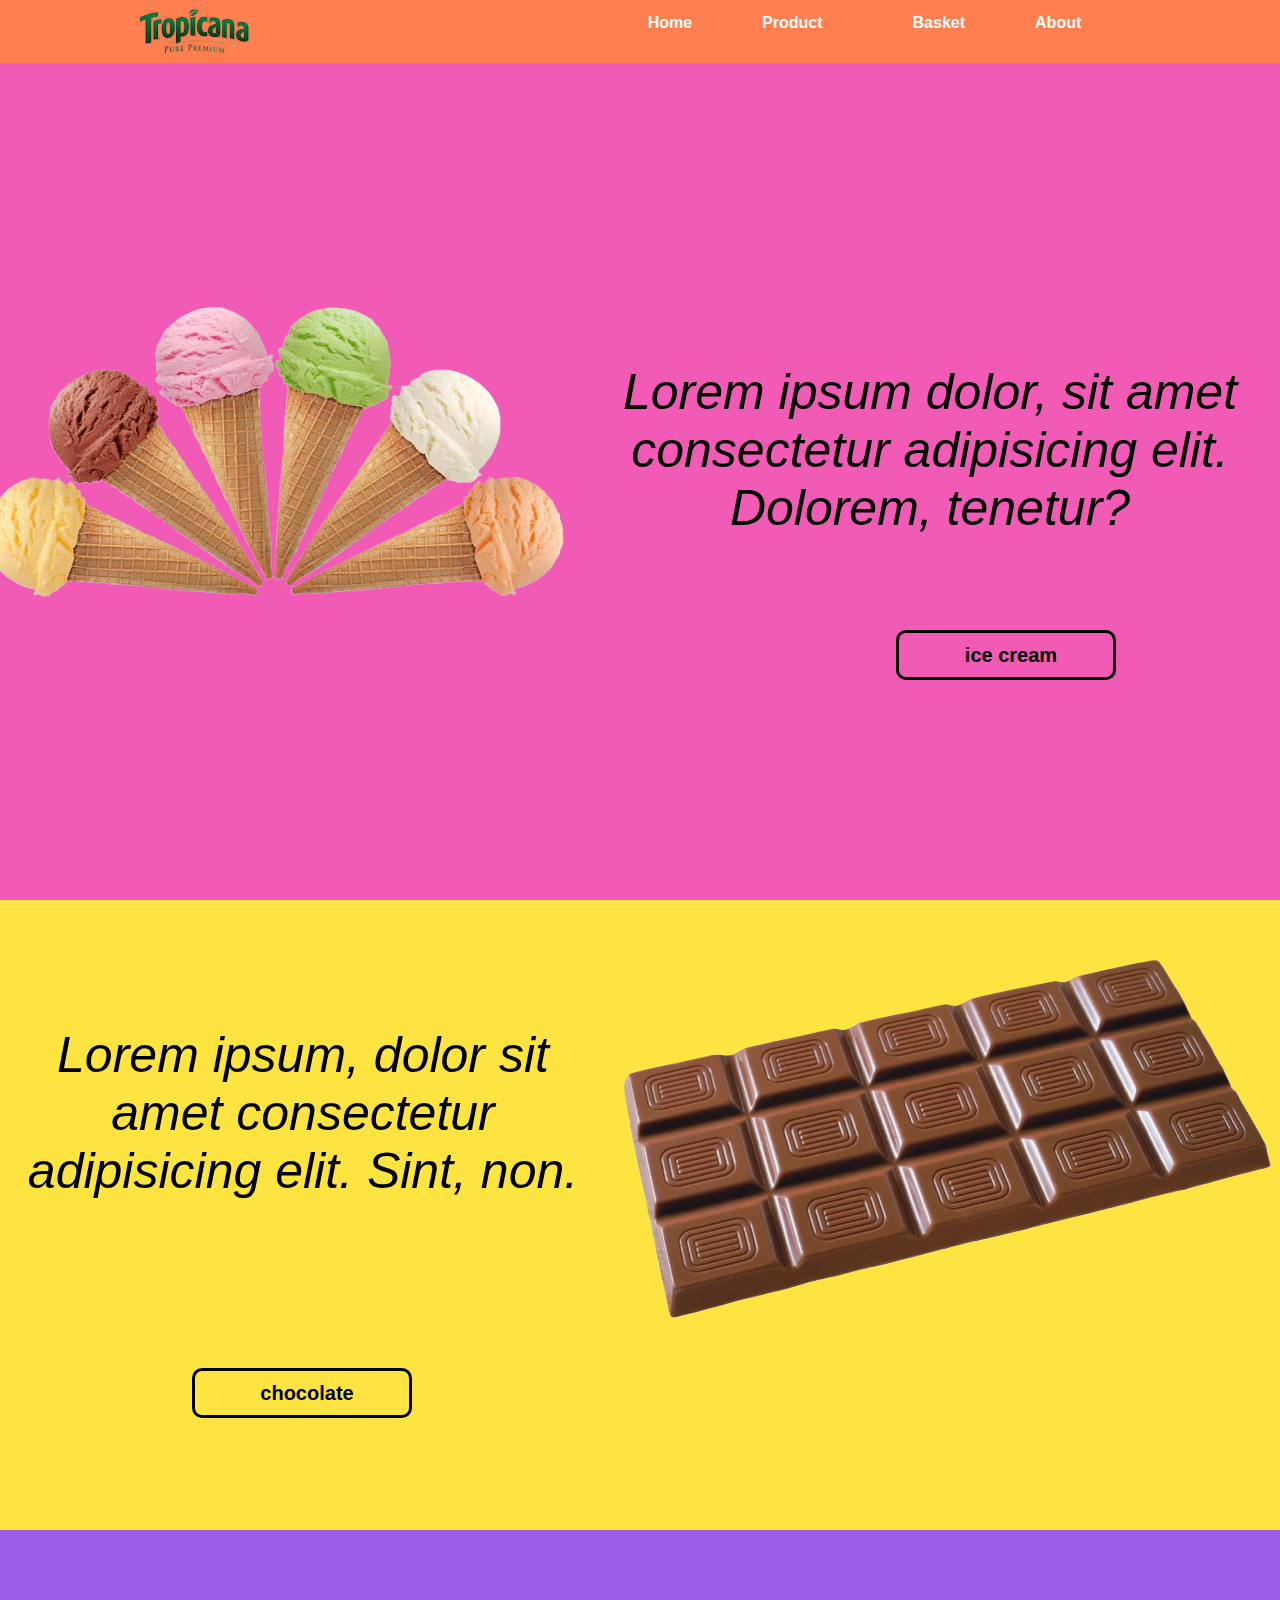
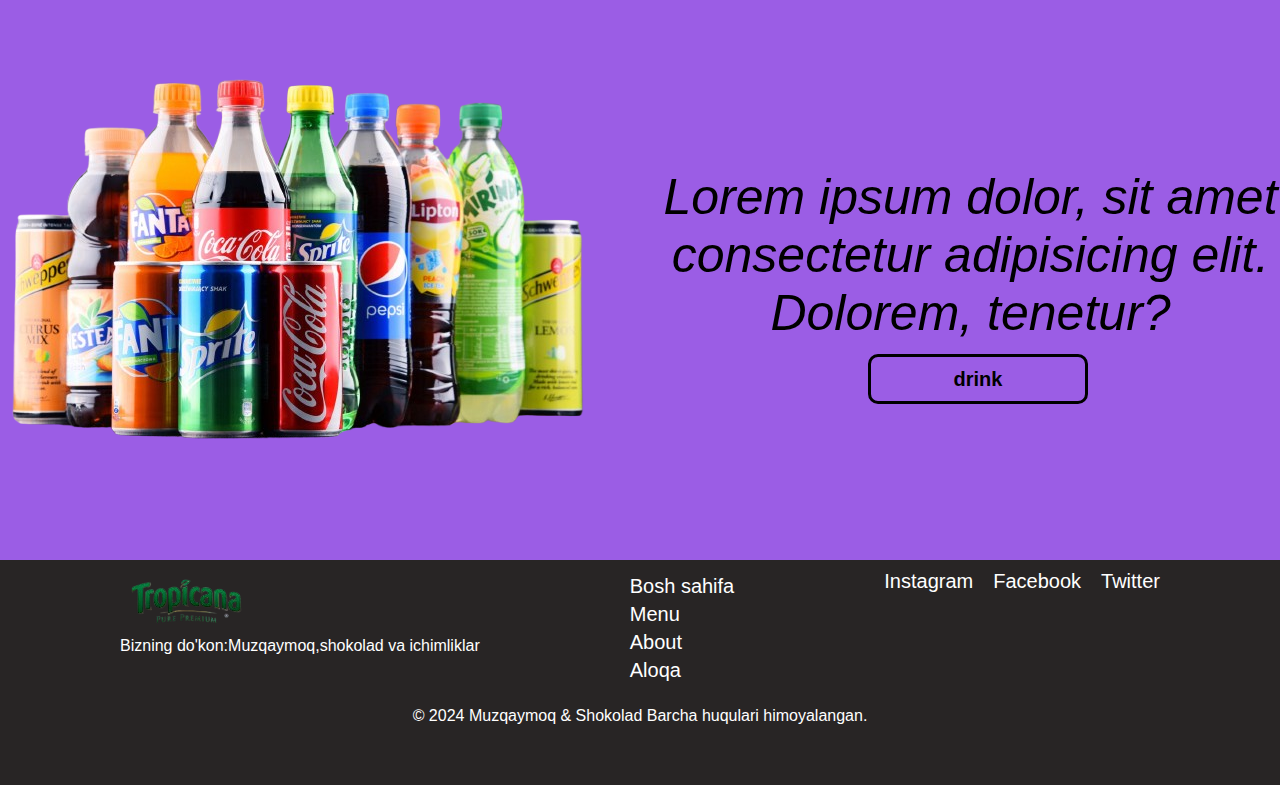
<file: index.html>
<!DOCTYPE html>
<html lang="en">
  <head>
    <meta charset="UTF-8" />
    <meta name="viewport" content="width=device-width, initial-scale=1.0" />
    <title>Document</title>
    <link
    rel="stylesheet"
    href="https://cdnjs.cloudflare.com/ajax/libs/font-awesome/6.7.1/css/all.min.css"
    integrity="sha512-5Hs3dF2AEPkpNAR7UiOHba+lRSJNeM2ECkwxUIxC1Q/FLycGTbNapWXB4tP889k5T5Ju8fs4b1P5z/iB4nMfSQ==" crossorigin="anonymous"  referrerpolicy="no-referrer"/>
    <link rel="stylesheet" href="css/main.css">
    <link rel="icon" href="media/logo.png">
    <link rel="stylesheet" href="css/home.css">
  </head>
  <body>
    
    <!-- navbar -->
     <nav id="navbar">
        <div class="container navbar-flex">
            <img src="media/logo.png" alt="" class="logo">
            
            <ul class="navbar-items">
                <li><a href="index.html"><i class="fa-solid fa-house"></i>Home</a></li>
                <li class="navbar-child"><a href="#"><i class="fa-solid fa-bowl-food"></i>Product <i class="fa-solid fa-caret-up shape shape-rotate"></i>
                <ul class="navbar-child-items">
                    <li><a href="template/ice-cream.html"><i class="fa-solid fa-ice-cream"></i>ice cream</a></li>
                    <li><a href="template/chocolate.html"><i class="fa-solid fa-cookie"></i>chocolate</a></li>
                    <li><a href="template/drink.html"><i class="fa-solid fa-bottle-water"></i>drink</a></li>
                </ul>
                </a></li>
                <li><a href="template/basket.html"><i class="fa-solid fa-cart-shopping"></i> Basket</a></li>
                <li><a href="template/about.html"><i class="fa-regular fa-address-card"></i> About</a></li>
            </ul>
        </div>
     </nav>
     <!-- section -->
     <section class="section">
      <div class="image-container">
        <img src="media/ice-cream.png" alt="Rasm" class="interactive-image" />
      </div>
      
      <div class="section-text">
        <i>Lorem ipsum dolor, sit amet consectetur adipisicing elit. Dolorem, tenetur?</i>
        <button class="section-button "> <a href="template/ice-cream.html"> <i class="fa-solid fa-ice-cream"></i>ice cream </a></button>
      </div>
    </section>
    
    <!-- section2 -->
    
    <section class="section-second">
      <div class="section-chocolate">
        <div class="section-chocolate-text section-text">
          <i>Lorem ipsum, dolor sit amet consectetur adipisicing elit. Sint, non.</i>
          <button class="section-chocolate-button "> <a href="template/chocolate.html"> <i class="fa-solid fa-cookie"></i>chocolate</a></button>
        </div>
        <div class="section-chocolate-image">
          <img src="media/chocolate.png" alt="" class="chocolate ">
        </div>
       </div>
     </section>

     <!-- section3 -->

     <section class="section-drink">
      <div class="section-drink-image section-image">
        <img src="media/drink.png" alt="" class="drink">
      </div>
      <div class="section-drink-text section-text">
        <i>Lorem ipsum dolor, sit amet consectetur adipisicing elit. Dolorem, tenetur?</i>
        <button class="section-drink-button"> <a href="template/drink.html"><i class="fa-solid fa-bottle-water"></i> drink </a></button>
      </div>
     </section>
     <!-- footer -->
      <footer class="footer ">
        <div class="footer-section">
          <div class="footer-image">
            <img src="media/logo.png" alt="" class="footer-logo logo">
             <p>Bizning do'kon:Muzqaymoq,shokolad va ichimliklar </p>
          </div>
          <div class="footer-text">
            <ul>
              <li><i class="fa-solid fa-house"></i><a href="index.html">Bosh sahifa</a></li>
              <li><i class="fa-solid fa-bars"></i> <a href="#">Menu</a></li>
              <li><i class="fa-regular fa-address-card"></i><a href="template/about.html"> About</a></li>
              <li> <i class="fa-solid fa-phone"></i> <a href="#">Aloqa </a></li>
            </ul>
          </div>
          <div class="footer-social-network">
              <i class="fa-brands fa-instagram"></i> <a href="https://www.instagram.com/matyakubovv.7/">Instagram</a>
              <i class="fa-brands fa-facebook"></i><a href="https://www.facebook.com/?_rdr">Facebook</a>
              <i class="fa-brands fa-twitter"></i><a href="https://x.com/">Twitter</a>
          </div>
        </div>
        <p class="footer-title">© 2024 Muzqaymoq & Shokolad Barcha huqulari himoyalangan.</p>
      </footer>
      
     
  </body>
</html>
</file>
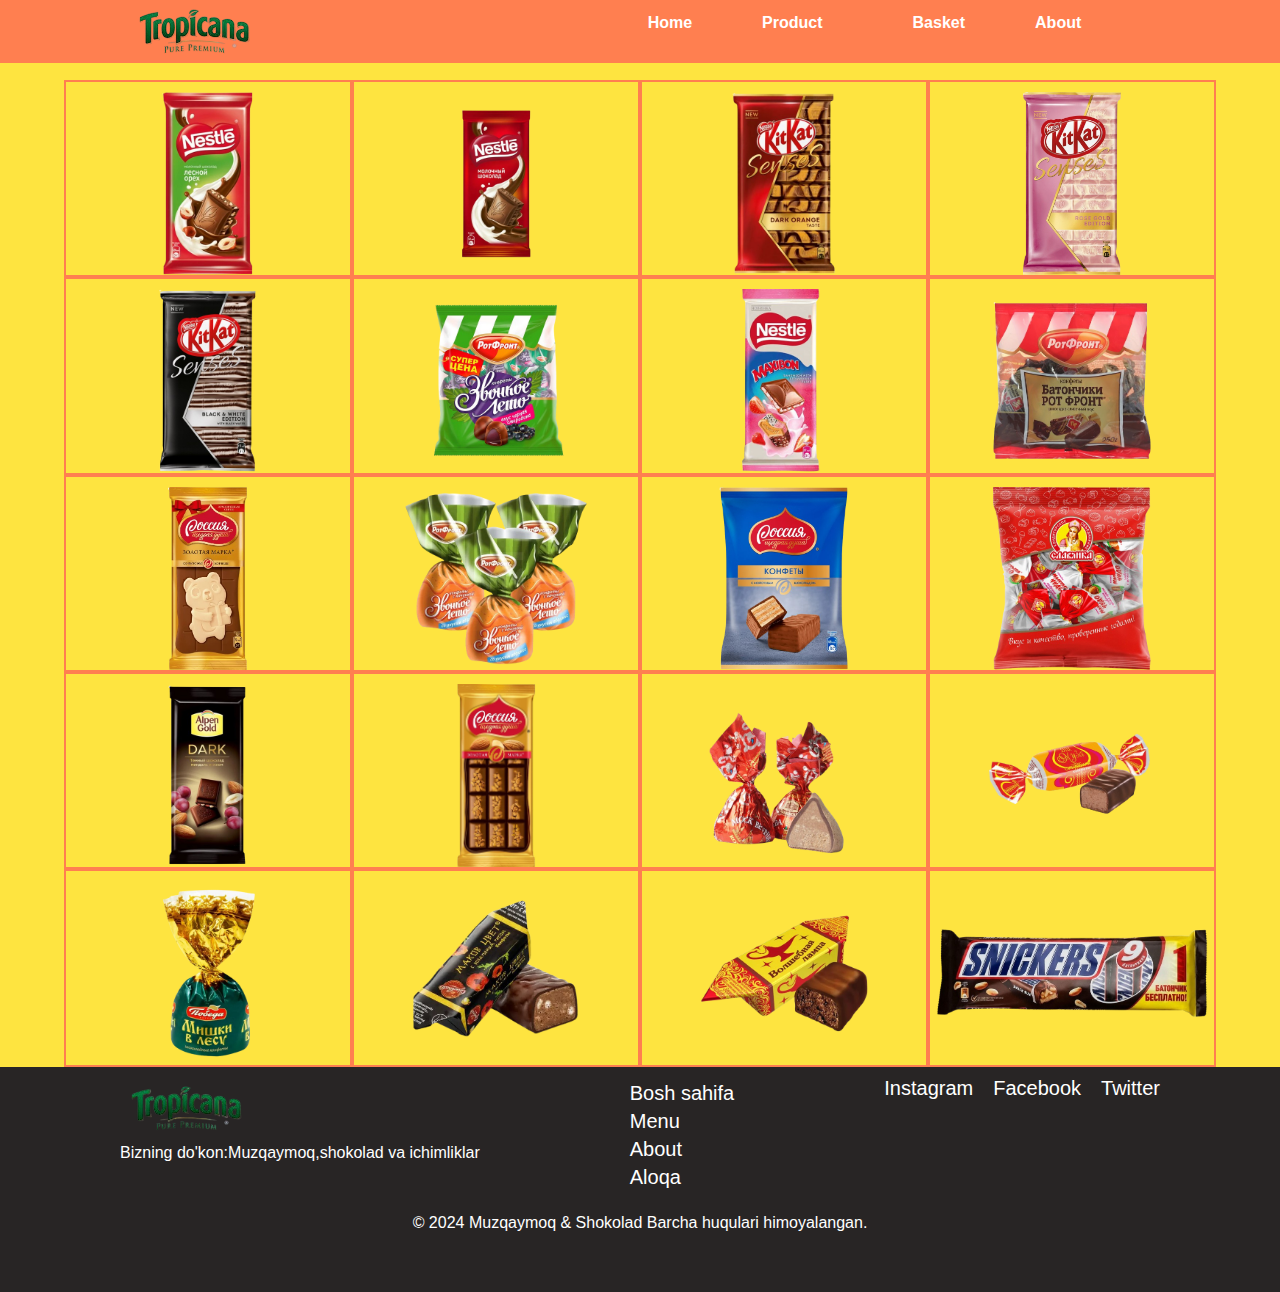
<file: template/chocolate.html>
<!DOCTYPE html>
<html lang="en">
<head>
    <meta charset="UTF-8">
    <meta name="viewport" content="width=device-width, initial-scale=1.0">
    <title>Chocolate list</title>
    <link rel="stylesheet" href="../css/main.css">
    <link rel="stylesheet" href="../css/product.css">
    <link
    rel="stylesheet"
    href="https://cdnjs.cloudflare.com/ajax/libs/font-awesome/6.7.1/css/all.min.css"
    integrity="sha512-5Hs3dF2AEPkpNAR7UiOHba+lRSJNeM2ECkwxUIxC1Q/FLycGTbNapWXB4tP889k5T5Ju8fs4b1P5z/iB4nMfSQ==" crossorigin="anonymous"  referrerpolicy="no-referrer"/>
    <link rel="icon" href="../media/chocolate.png">
</head>
<body style="background-color:#FEE440;">
    <!-- navbar -->
    <nav id="navbar">
        <div class="container navbar-flex">
            <img src="../media/logo.png" alt="" class="logo">
            <ul class="navbar-items">
                <li><a href="../index.html"><i class="fa-solid fa-house"></i>Home</a></li>
                <li  class="navbar-child"><a href="#"><i class="fa-solid fa-bowl-food"></i>Product <i class="fa-solid fa-caret-up shape shape-rotate"></i>
                <ul class="navbar-child-items">
                    <li><a href="../template/ice-cream.html"><i class="fa-solid fa-ice-cream"></i>ice cream</a></li>
                    <li><a href="../template/chocolate.html"><i class="fa-solid fa-cookie"></i>chocolate</a></li>
                    <li><a href="../template/drink.html"><i class="fa-solid fa-bottle-water"></i>drink</a></li>
                </ul>
                </a></li>
                <li><a href="../template/basket.html"><i class="fa-solid fa-cart-shopping"></i> Basket</a></li>
                <li><a href="../template/about.html"><i class="fa-regular fa-address-card"></i> About</a></li>
            </ul>
        </div>
     </nav>
     <!-- chocolate product  -->
      <div class="product">
      
      </div>
     <!-- foooter  -->
     <footer class="footer ">
        <div class="footer-section">
          <div class="footer-image">
            <img src="../media/logo.png" alt="" class="footer-logo logo">
             <p>Bizning do'kon:Muzqaymoq,shokolad va ichimliklar </p>
          </div>
          <div class="footer-text">
            <ul>
              <li><i class="fa-solid fa-house"></i><a href="../index.html">Bosh sahifa</a></li>
              <li><i class="fa-solid fa-bars"></i> <a href="#">Menu</a></li>
              <li><i class="fa-regular fa-address-card"></i><a href="../template/about.html">About</a></li>
              <li> <i class="fa-solid fa-phone"></i> <a href="#">Aloqa </a></li>
            </ul>
          </div>
          <div class="footer-social-network">
              <i class="fa-brands fa-instagram"></i> <a href="">Instagram</a>
              <i class="fa-brands fa-facebook"></i><a href="">Facebook</a>
              <i class="fa-brands fa-twitter"></i><a href="">Twitter</a>
          </div>
        </div>
        <p class="footer-title">© 2024 Muzqaymoq & Shokolad Barcha huqulari himoyalangan.</p>
      </footer>
      <script src="../script/chocolate.js"></script>
      <script src="../script/count.js"></script>
</body>
</html>
</file>
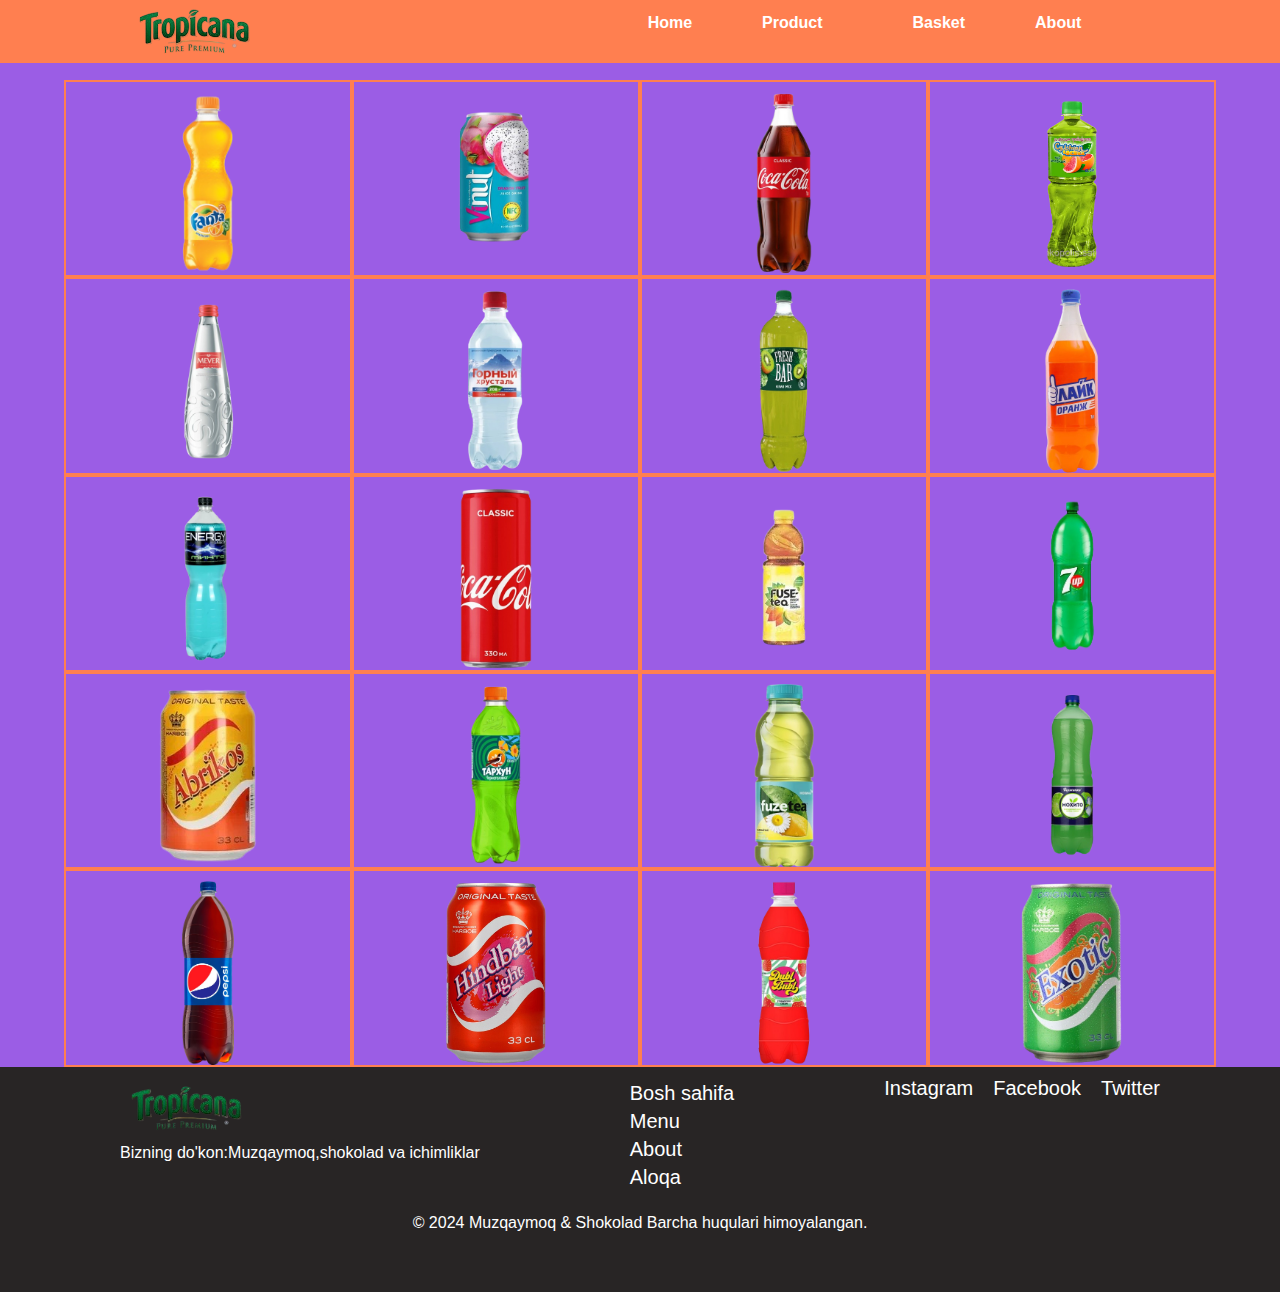
<file: template/drink.html>
<!DOCTYPE html>
<html lang="en">
<head>
    <meta charset="UTF-8">
    <meta name="viewport" content="width=device-width, initial-scale=1.0">
    <title>Drink list</title>
    <link rel="stylesheet" href="../css/main.css">
    <link rel="stylesheet" href="../css/product.css">
    <link
    rel="stylesheet"
    href="https://cdnjs.cloudflare.com/ajax/libs/font-awesome/6.7.1/css/all.min.css"
    integrity="sha512-5Hs3dF2AEPkpNAR7UiOHba+lRSJNeM2ECkwxUIxC1Q/FLycGTbNapWXB4tP889k5T5Ju8fs4b1P5z/iB4nMfSQ==" crossorigin="anonymous"  referrerpolicy="no-referrer"/>
    <link rel="icon" href="../media/drink.png">
</head>
<body style="background-color: #9B5DE5;">
    <!-- navbar -->
    <nav id="navbar">
        <div class="container navbar-flex">
            <img src="../media/logo.png" alt="" class="logo">
            <ul class="navbar-items">
                <li><a href="../index.html"><i class="fa-solid fa-house"></i>Home</a></li>
                <li  class="navbar-child"><a href="#"><i class="fa-solid fa-bowl-food"></i>Product <i class="fa-solid fa-caret-up shape shape-rotate"></i>
                <ul class="navbar-child-items">
                    <li><a href="../template/ice-cream.html"><i class="fa-solid fa-ice-cream"></i>ice cream</a></li>
                    <li><a href="../template/chocolate.html"><i class="fa-solid fa-cookie"></i>chocolate</a></li>
                    <li><a href="../template/drink.html"><i class="fa-solid fa-bottle-water"></i>drink</a></li>
                </ul>
                </a></li>
                <li><a href="../template/basket.html"><i class="fa-solid fa-cart-shopping"></i> Basket</a></li>
                <li><a href="../template/about.html"><i class="fa-regular fa-address-card"></i> About</a></li>
            </ul>
        </div>
     </nav>
     <!-- drink product  -->
      <div class="product">
      
      </div>
     <!-- foooter  -->
     <footer class="footer ">
        <div class="footer-section">
          <div class="footer-image">
            <img src="../media/logo.png" alt="" class="footer-logo logo">
             <p>Bizning do'kon:Muzqaymoq,shokolad va ichimliklar </p>
          </div>
          <div class="footer-text">
            <ul>
              <li><i class="fa-solid fa-house"></i><a href="../index.html">Bosh sahifa</a></li>
              <li><i class="fa-solid fa-bars"></i> <a href="#">Menu</a></li>
              <li> <i class="fa-regular fa-address-card"></i><a href="../template/about.html">About</a></li>
              <li> <i class="fa-solid fa-phone"></i> <a href="#">Aloqa </a></li>
            </ul>
          </div>
          <div class="footer-social-network">
              <i class="fa-brands fa-instagram"></i> <a href="">Instagram</a>
              <i class="fa-brands fa-facebook"></i><a href="">Facebook</a>
              <i class="fa-brands fa-twitter"></i><a href="">Twitter</a>
          </div>
        </div>
        <p class="footer-title">© 2024 Muzqaymoq & Shokolad Barcha huqulari himoyalangan.</p>
      </footer>
      <script src="../script/drink.js"></script>
      <script src="../script/count.js"></script>
</body>
</html>
</file>
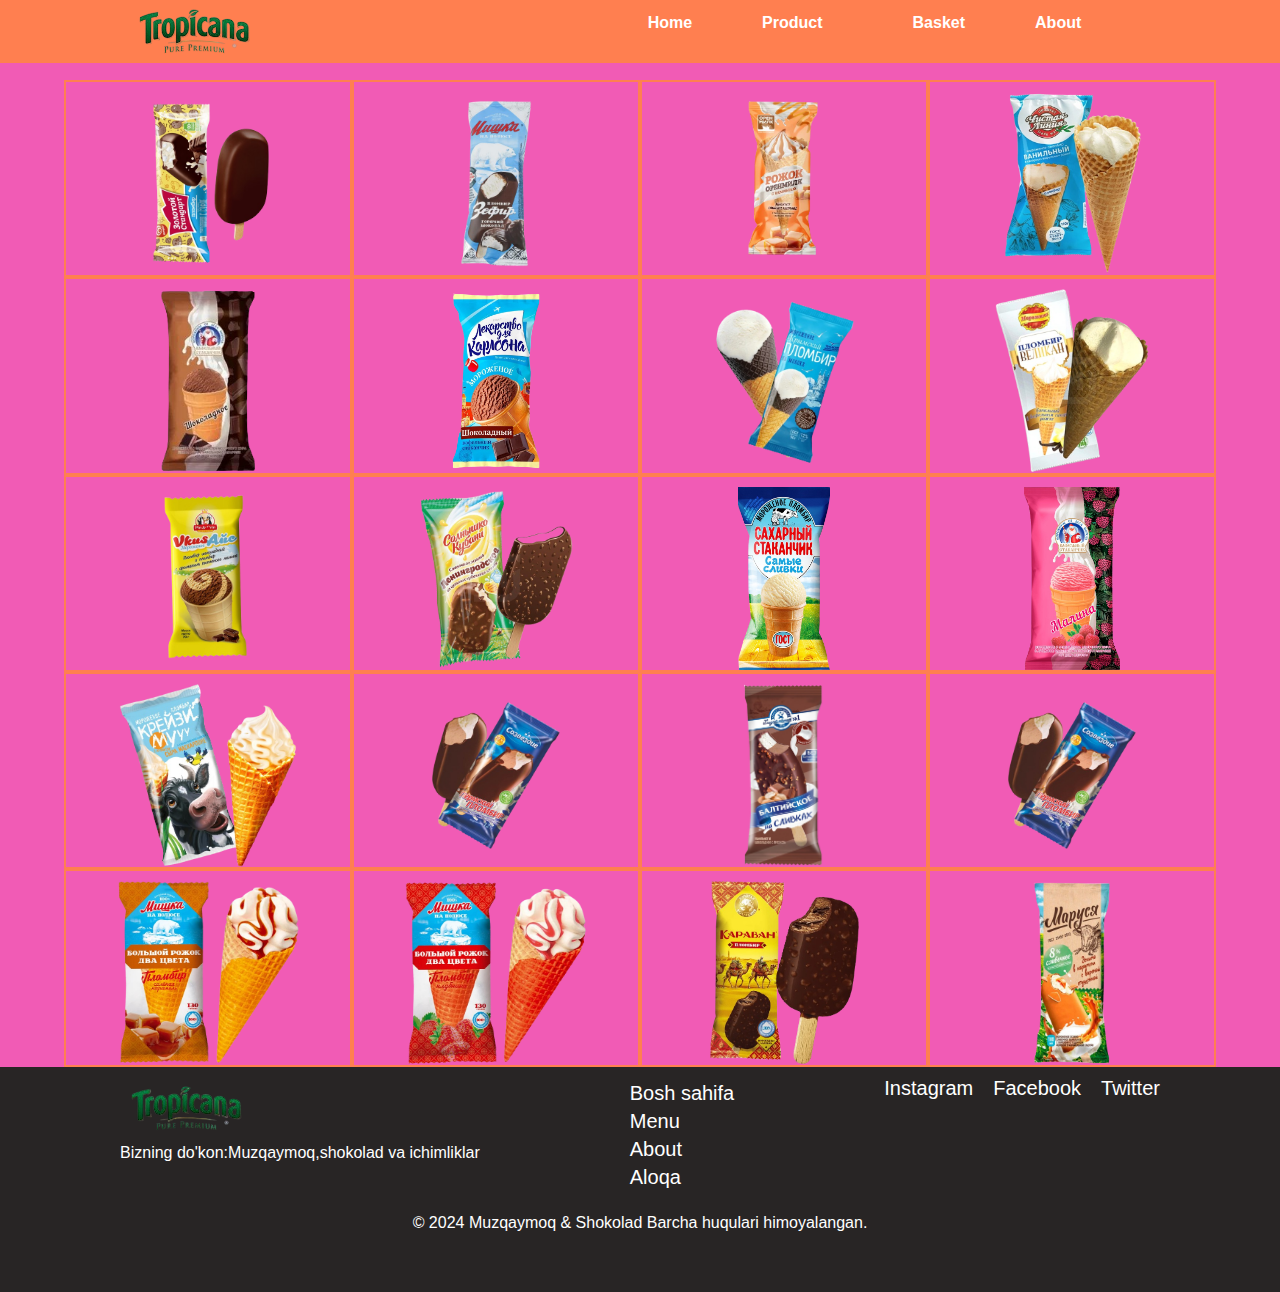
<file: template/ice-cream.html>
<!DOCTYPE html>
<html lang="en">
<head>
    <meta charset="UTF-8">
    <meta name="viewport" content="width=device-width, initial-scale=1.0">
    <title>Ice Cream</title>
    <link rel="stylesheet" href="../css/main.css">
    <link rel="stylesheet" href="../css/product.css">
    <link
    rel="stylesheet"
    href="https://cdnjs.cloudflare.com/ajax/libs/font-awesome/6.7.1/css/all.min.css"
    integrity="sha512-5Hs3dF2AEPkpNAR7UiOHba+lRSJNeM2ECkwxUIxC1Q/FLycGTbNapWXB4tP889k5T5Ju8fs4b1P5z/iB4nMfSQ==" crossorigin="anonymous"  referrerpolicy="no-referrer"/>
    <link rel="icon" href="../media/ice-cream.png">
</head>
<body style="background-color:#F15BB5;">
    <!-- navbar -->
    <nav id="navbar">
        <div class="container navbar-flex">
            <img src="../media/logo.png" alt="" class="logo">
            <ul class="navbar-items">
                <li><a href="../index.html"><i class="fa-solid fa-house"></i>Home</a></li>
                <li  class="navbar-child"><a href="#"><i class="fa-solid fa-bowl-food"></i>Product <i class="fa-solid fa-caret-up shape shape-rotate"></i>
                <ul class="navbar-child-items">
                    <li><a href="../template/ice-cream.html"><i class="fa-solid fa-ice-cream"></i>ice cream</a></li>
                    <li><a href="../template/chocolate.html"><i class="fa-solid fa-cookie"></i>chocolate</a></li>
                    <li><a href="../template/drink.html"><i class="fa-solid fa-bottle-water"></i>drink</a></li>
                </ul>
                </a></li>
                <li><a href="../template/basket.html"><i class="fa-solid fa-cart-shopping"></i> Basket</a></li>
                <li><a href="../template/about.html"><i class="fa-regular fa-address-card"></i> About</a></li>
            </ul>
        </div>
     </nav>
     <!-- ice cream product  -->
      <div class="product">
      
      </div>
     <!-- foooter  -->
     <footer class="footer ">
        <div class="footer-section">
          <div class="footer-image">
            <img src="../media/logo.png" alt="" class="footer-logo logo">
             <p>Bizning do'kon:Muzqaymoq,shokolad va ichimliklar </p>
          </div>
          <div class="footer-text">
            <ul>
              <li><i class="fa-solid fa-house"></i><a href="../index.html">Bosh sahifa</a></li>
              <li><i class="fa-solid fa-bars"></i> <a href="#">Menu</a></li>
              <li><i class="fa-regular fa-address-card"></i><a href="../template/about.html">About</a></li>
              <li> <i class="fa-solid fa-phone"></i> <a href="#">Aloqa </a></li>
            </ul>
          </div>
          <div class="footer-social-network">
              <i class="fa-brands fa-instagram"></i> <a href="">Instagram</a>
              <i class="fa-brands fa-facebook"></i><a href="">Facebook</a>
              <i class="fa-brands fa-twitter"></i><a href="">Twitter</a>
          </div>
        </div>
        <p class="footer-title">© 2024 Muzqaymoq & Shokolad Barcha huqulari himoyalangan.</p>
      </footer>
      <script src="../script/ice-cream.js"></script>
      <script src="../script/count.js"></script>
</body>
</html>
</file>
<file: css/main.css>
*{
    margin: 0;
    padding: 0;
    box-sizing:border-box;
    font-family:Arial, Helvetica, sans-serif;
}
.container{
    width: 80%;
    margin: 0 auto;
}
/* navbar */
#navbar{
    background-color: coral;
    height: 7vh;
    position: fixed;
    width: 100%;
}
.navbar-flex{
    display: flex;

}
.navbar-items{
    display: flex;
    justify-content: end;
    width: 80%;
    align-items: center;
    height: 5vh;
    gap: 50px;
}
.navbar-items li {
    list-style: none;
}
.navbar-child-items{
    position: absolute;
    display: none;
    background-color: coral;
    margin-left: 30px;

}
.navbar-child-items li {
    padding: 10px;
}
.navbar-items li a {
    text-decoration: none;
    color: white;
    font-weight: bold;
}
.navbar-items li a  i {
    padding-right: 10px;
    padding-left: 10px;
}
.logo {
    height: 7vh;
}

.navbar-child:hover .navbar-child-items{
    display: block;
} 
.shape-rotate {
    transition: 0.6s ease;
}
.navbar-child:hover .shape-rotate{
    rotate: 180deg;
}
.navbar-items li a:hover {
    color: #8000ff;  
}
.navbar-child-items li:hover {
    background-color: #8000ff;
}
.navbar-child-items li a:hover {
    color: white;
}
/* section */

/* footerr  */
.footer{
    background-color: rgb(40, 37, 37);
    color: white;
    height: 25vh;
    padding-top: 10px;
}
.footer-section{
    display: flex;
    justify-content: space-evenly;
    gap: 20px;

}
.footer-text li{
    list-style: none;
    padding-top: 5px;
    font-size: 20px;
}
.footer-text li  a {
    text-decoration: none;
    color: white;
    padding-left: 10px;
}
.footer-social-network {
    display: flex;
    gap: 10px;
    font-size: 20px;
}
.footer-social-network a{
    text-decoration: none;
    color: white;
}
.footer-social-network a:hover{
    color: rgb(229, 142, 71);
}
.footer-text li  a:hover {
    color: rgb(229, 142, 71);

}
.footer-title{
    text-align: center;
    color: white;
    padding-top: 25px;
    
}
  #navbar {
    background-color: coral;
    height: 7vh;
    position: fixed;
    width: 100%;
    z-index: 1; 
}
</file>
<file: css/home.css>
.image-container {
    width: 300px;
    height: 300px;
    margin: 100px auto;
    perspective: 1000px; 
    display: flex;
    justify-content: center;
    align-items: center;
}
.section {
    background-color:#F15BB5;
    height: 100vh;
    display: flex;
    align-items: center;
    gap: 30px;
}
.section-text{
    font-size: 50px;
    width: 700px;
    text-align: center;
    color: black;
}
.section-button {
    width: 220px;
    height:50px;
    position: absolute;
    text-align: center;
    left: 70%;
    top: 70%;
    border-radius: 10px;
    font-size: 20px;
    background-color: #F15BB5;
    border: 3px solid black;
    padding: 10px;
    font-weight: bold;
}
.section-button a {
    text-decoration: none;
    color: black;
}
.section-button i {
    margin-right: 10px;
}
.section-button:hover {
    cursor: pointer;
    box-shadow: 0px 0px 10px rgba(47, 46, 46, 0.782),
    0px 0px 10px rgba(47, 46, 46, 0.782);
}
/* section2 */
.section-second{
    background-color: #FEE440;
    height: 70vh;
}
.section-chocolate{
    display: flex;
    align-items: center;
    justify-content: center;
    gap: 10px;
    
}
.chocolate{
    margin-top: 50px;
}
.section-chocolate-button{
    width: 220px;
    height:50px;
    position: absolute;
    text-align: center;
    left: 15%;
    top: 152%;
    border-radius: 10px;
    font-size: 20px;
    background-color: #FEE440;
    border: 3px solid black;
    font-weight: bold;
}
.section-chocolate-button i {
    margin-right: 10px;
}
.section-chocolate-button:hover{
    cursor: pointer;
    box-shadow: 0px 0px 10px rgba(47, 46, 46, 0.782),
    0px 0px 10px rgba(47, 46, 46, 0.782);
}

/* section3 */
.section-drink{
    height: 70vh;
    display: flex;
    justify-content: center;
    align-items:center;
    gap: 50px;
    padding-top: 20px;
    background-color: #9B5DE5;
}
.section-drink-button {
    width: 220px;
    height:50px;
    position: absolute;
    text-align: center;
    border-radius: 10px;
    font-size: 20px;
    background-color: #9B5DE5;
    border: 3px solid black;
    padding: 10px;
    font-weight: bold;
    right: 15%;
    margin-top: 70px;
}
.section-drink-button:hover{
    cursor: pointer;
    box-shadow: 0px 0px 10px rgba(47, 46, 46, 0.782),
    0px 0px 10px rgba(47, 46, 46, 0.782);
}
.section-chocolate-image, .section-drink-image {
    perspective: 1000px;
    display: flex;
    justify-content: center;
    align-items: center;
    margin: auto;
  }
.section-drink-button a {
    text-decoration: none;
    color: black;   
} 
.section-chocolate-button a {
    text-decoration: none;
    color: black; 
}
.title-h, .title-p{
    text-align: center;
    color: white;
    font-size: 30px;
    font-weight: bold;
}
</file>
<file: css/product.css>
.product {
    display: flex;
    flex-wrap: wrap;
    width: 90%;
    margin: 0 auto;
    padding-top: 80px;
    
    
}
.product-item {
    width: 25%;
    border: 2px solid coral;
    position: relative;    
    
}
.product-item:hover .product-data{
    opacity: 1;
}
.product-item:hover .product-control{
    bottom: 0;
}
.product-item:hover .product-name,
.product-item:hover .product-price{
    margin-left: 0;
} 
.product-img {
    width: 100%;
    height: 100%;
    padding-top: 10px;
    aspect-ratio: 3/2; 
    object-fit: contain;
  
}
.product-data {
    position: absolute;
    top: 0;
    background-color: rgba(0, 0, 0, 0.6);
    border: 1px solid black;
    width: 100%;
    height: 100%;
    opacity: 0;
    transition: 0.2s;
}
.product-name, .product-price {
    color: white;
    font-size: 20px;
    margin-left: 50px;
    font-weight: bold;
    transition: 0.7s;
}
.product-control{
    position: absolute;
    bottom: 0;
    display: flex;
    width: 100%;
    justify-content: space-between;
    bottom: 50px;
    transition: .4s;
}
.minus, .plus, .count{
    width: 33%;
    height: 40px;
    text-align: center;
    font-size: 25px;
    cursor: pointer;
    border: none;
    background-color: rgb(0, 0, 0, 0.4);
    color: white;

}
</file>
